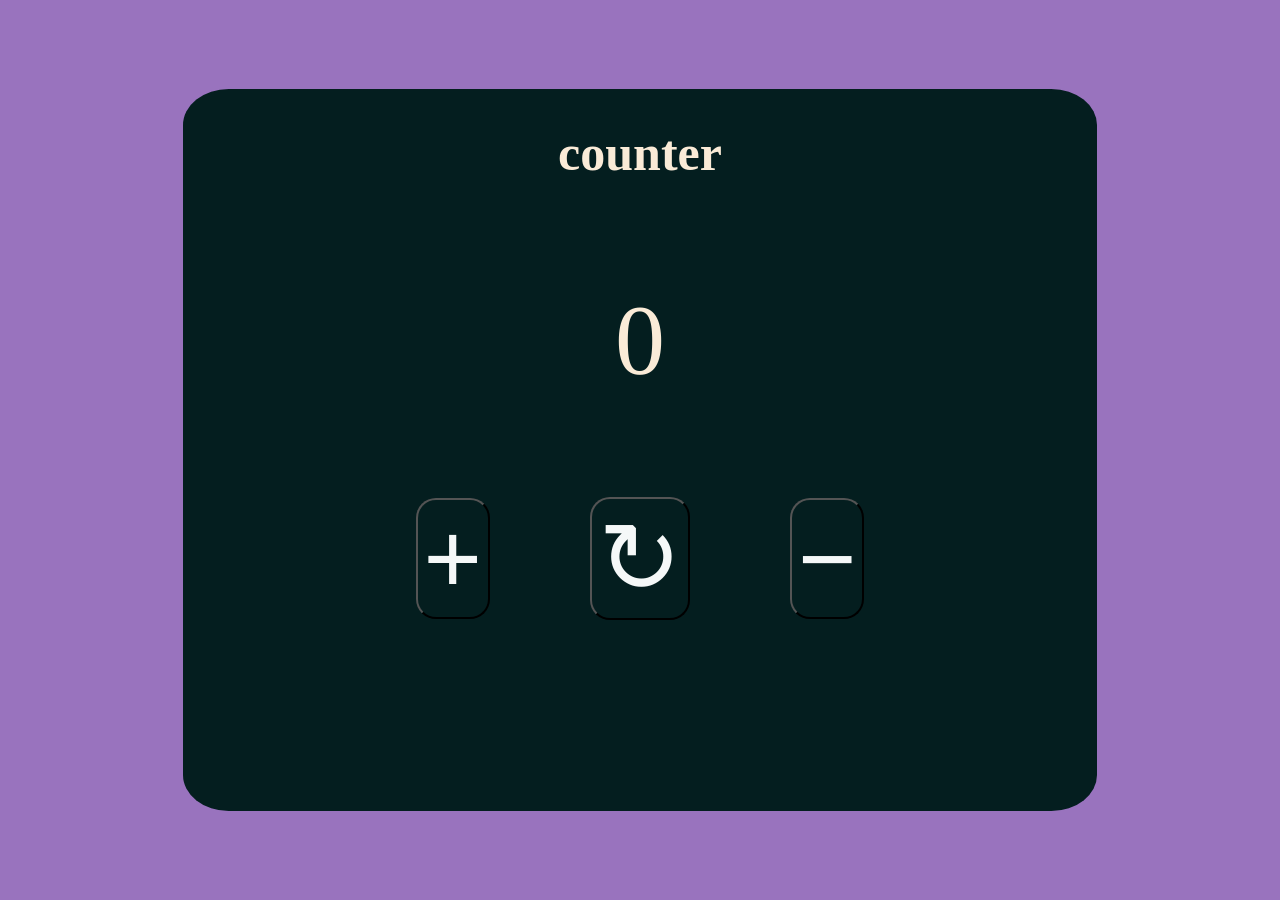
<file: counter/index.html>
<!DOCTYPE html>
<html lang="en">
<head>
    <meta charset="UTF-8">
    <meta name="viewport" content="width=device-width, initial-scale=1.0">
    <title>Document</title>
    <link rel="stylesheet" href="style.css">
</head>
<body>

    <div class="container">
        <h1>counter</h1>
        <p id="result">0</p>
        <div class="con2">

            <div class="inner"><button id="plus">&plus;</button></div>
            <div class="inner"><button id="reset">&#x21bb;</button></div>
            <div class="inner"><button id="minus">&minus;</button></div>
        </div>
    </div>
    <script src="app.js"></script>
</body>
</html>
</file>
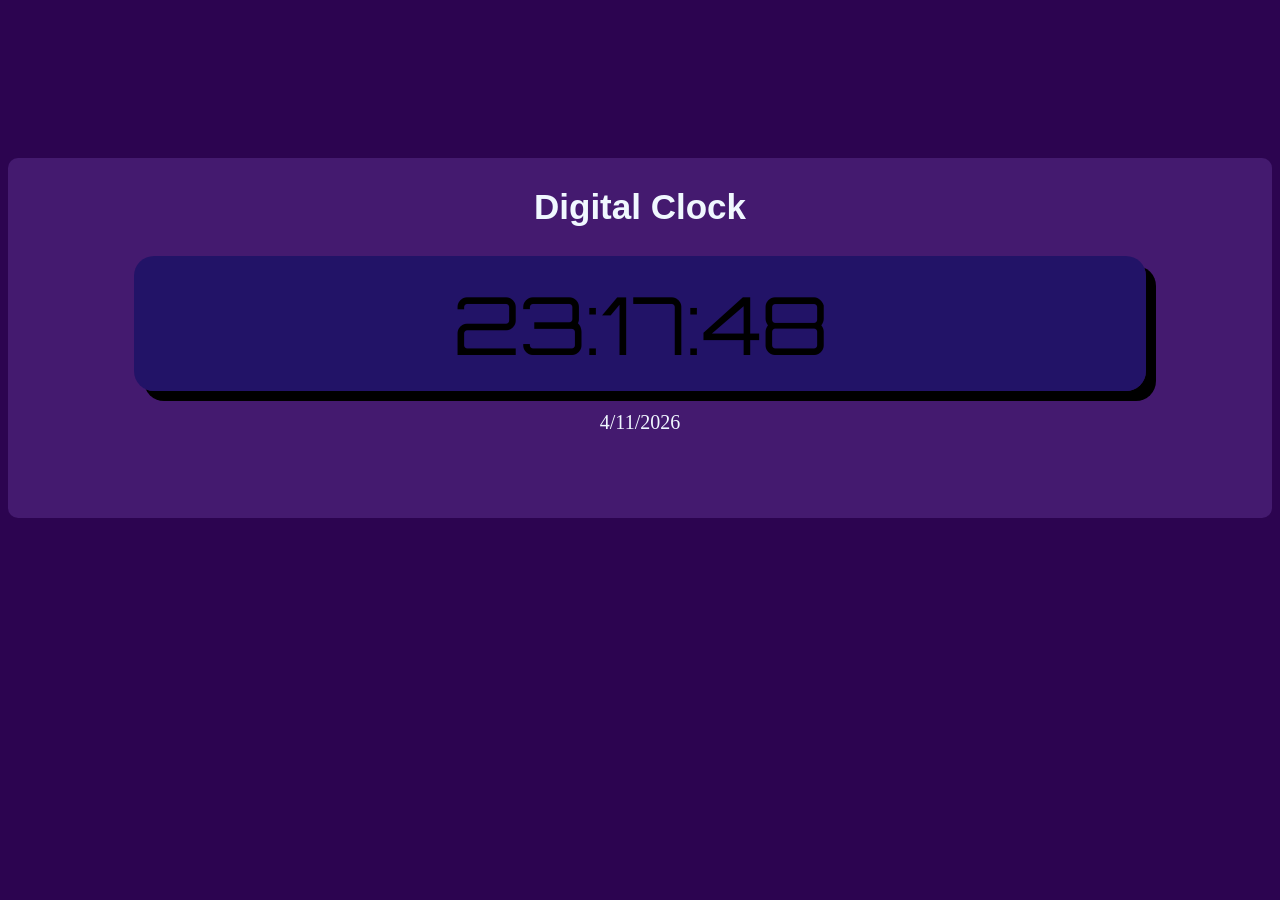
<file: digitalclock/index.html>
<!doctype html>
<html lang="en">
  <head>
    <meta charset="UTF-8" />
    <meta name="viewport" content="width=device-width, initial-scale=1.0" />
    <title>clock</title>
    <link rel="stylesheet" href="style.css" />
  </head>
  <body>
    <div class="clock-container">
      <h2>Digital Clock</h2>
      <div class="clock">
        <div class="items"><p id="hour">12:</p></div>
        <div class="items"><p id="minute">12:</p></div>
        <div class="items"><p id="seconds">58</p></div>
      </div>
    <div class="date"><p id="tarih">27/09/2026</p></div>

    </div>
    <script src="app.js"></script>
  </body>
</html>
</file>
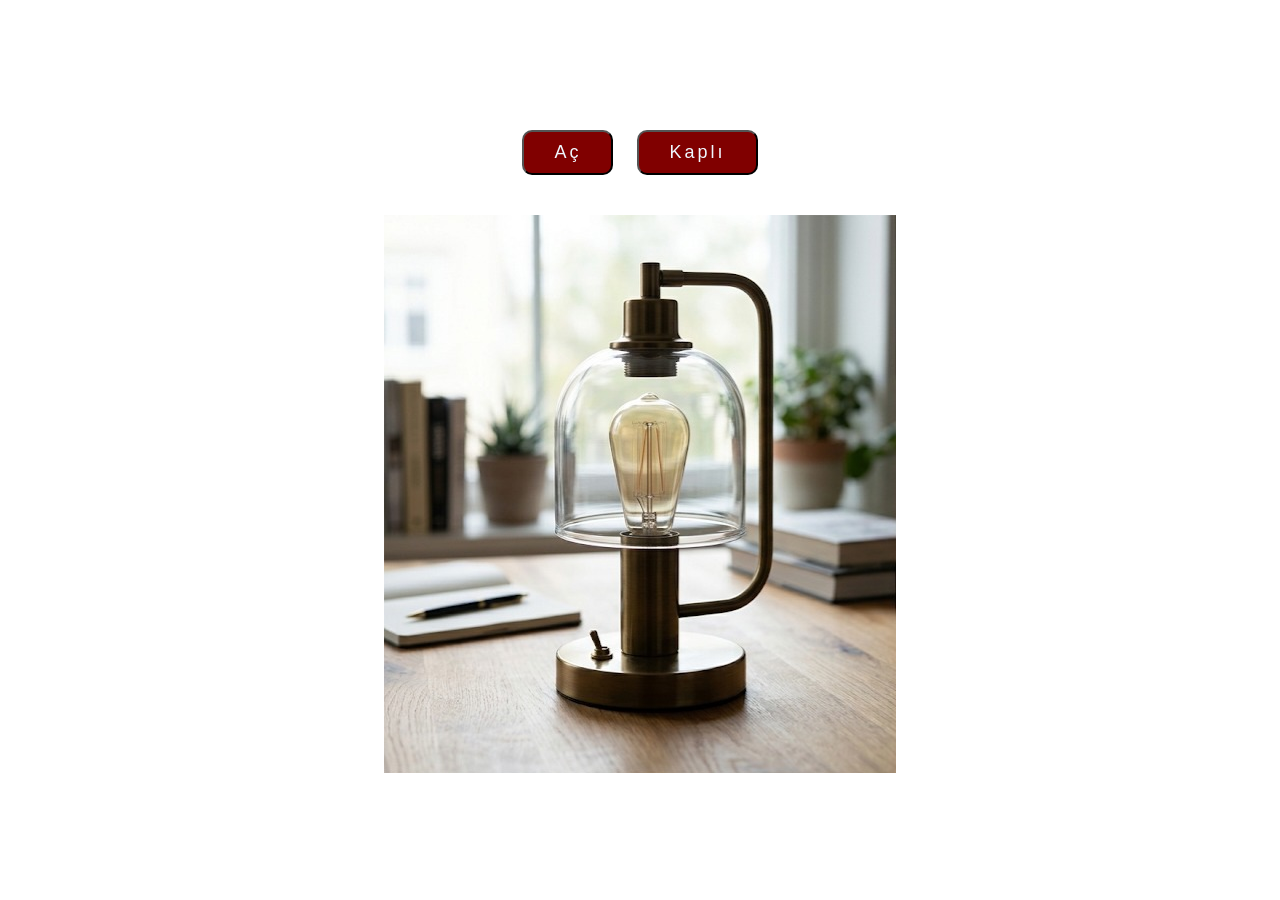
<file: lamp/index.html>
<!doctype html>
<html lang="en">
  <head>
    <meta charset="UTF-8" />
    <meta name="viewport" content="width=device-width, initial-scale=1.0" />
    <title>LAMP</title>
    <link rel="stylesheet" href="style.css">
  </head>
  <body>
    <div class="container">
      <div class="content">
        <div class="buttons">
          <button id="open">Aç</button>
          <button id="close">Kaplı</button>
        </div>
        <div class="images">
            <img id="img" src="lambacık.jpeg" alt="">
        </div>
      </div>
    </div>
    <script src="app.js"></script>
  </body>
</html>
</file>
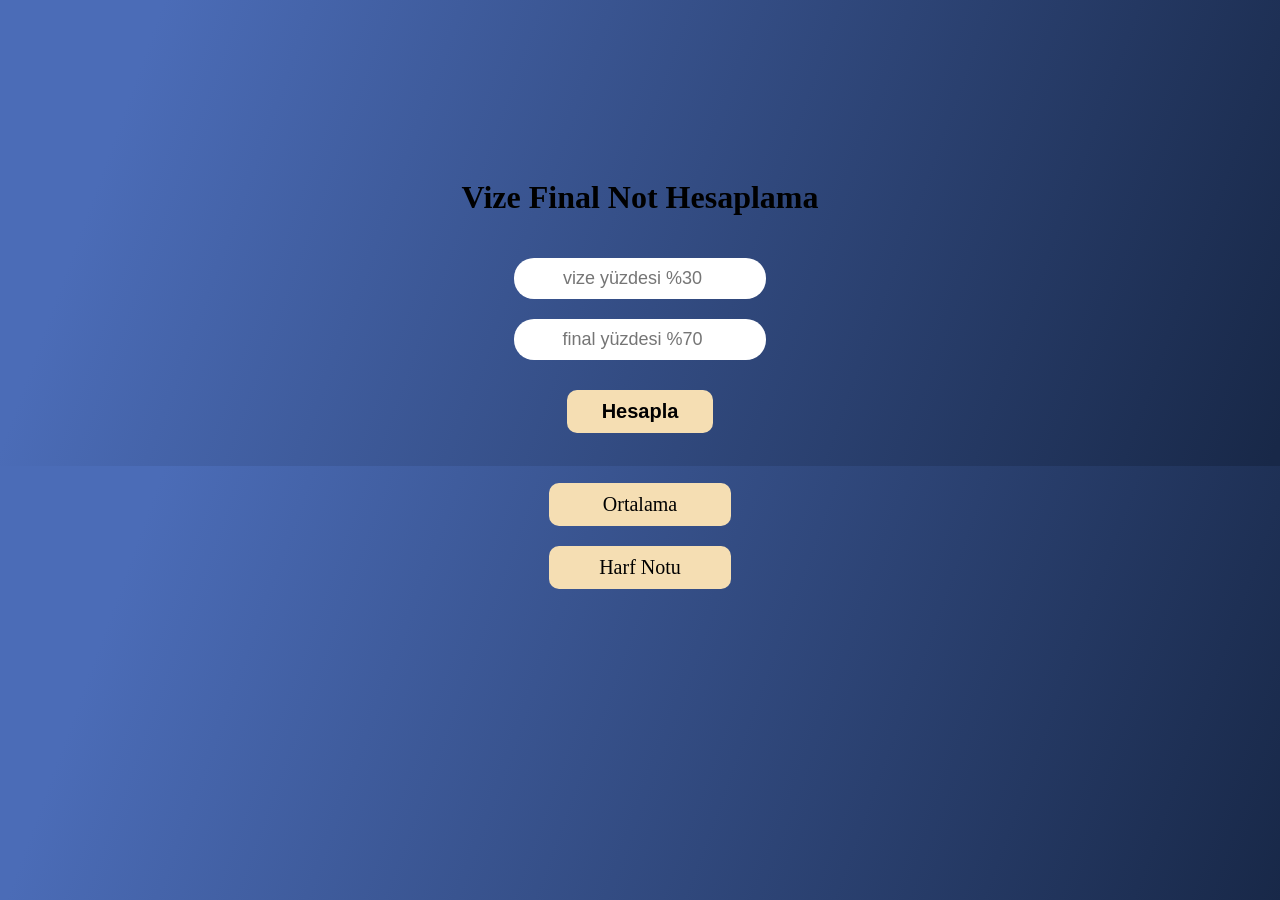
<file: not hesaplama/index.html>
<!DOCTYPE html>
<html lang="en">
<head>
    <meta charset="UTF-8">
    <meta name="viewport" content="width=device-width, initial-scale=1.0">
    <title>Not Hesaplama</title>
    <link rel="stylesheet" href="style.css">
</head>
<body>
    <div class="main">
        <div class="nots">
            <h1>Vize Final Not Hesaplama</h1>
            <div class="vize">
                <input type="number" id="vize" placeholder="vize yüzdesi %30">
            </div>
            <div class="final">
                <input type="number" id="final" placeholder="final yüzdesi %70">

            </div>
            <div class="buttons">
                <button id="hesapla"class="btn">Hesapla</button>
            </div>
            <div class="result">
                <p id="ortalama"> Ortalama</p>
                <p id="harf">Harf Notu</p>
            </div>
        </div>
    </div>
    <script src="app.js"></script>
</body>
</html>
</file>
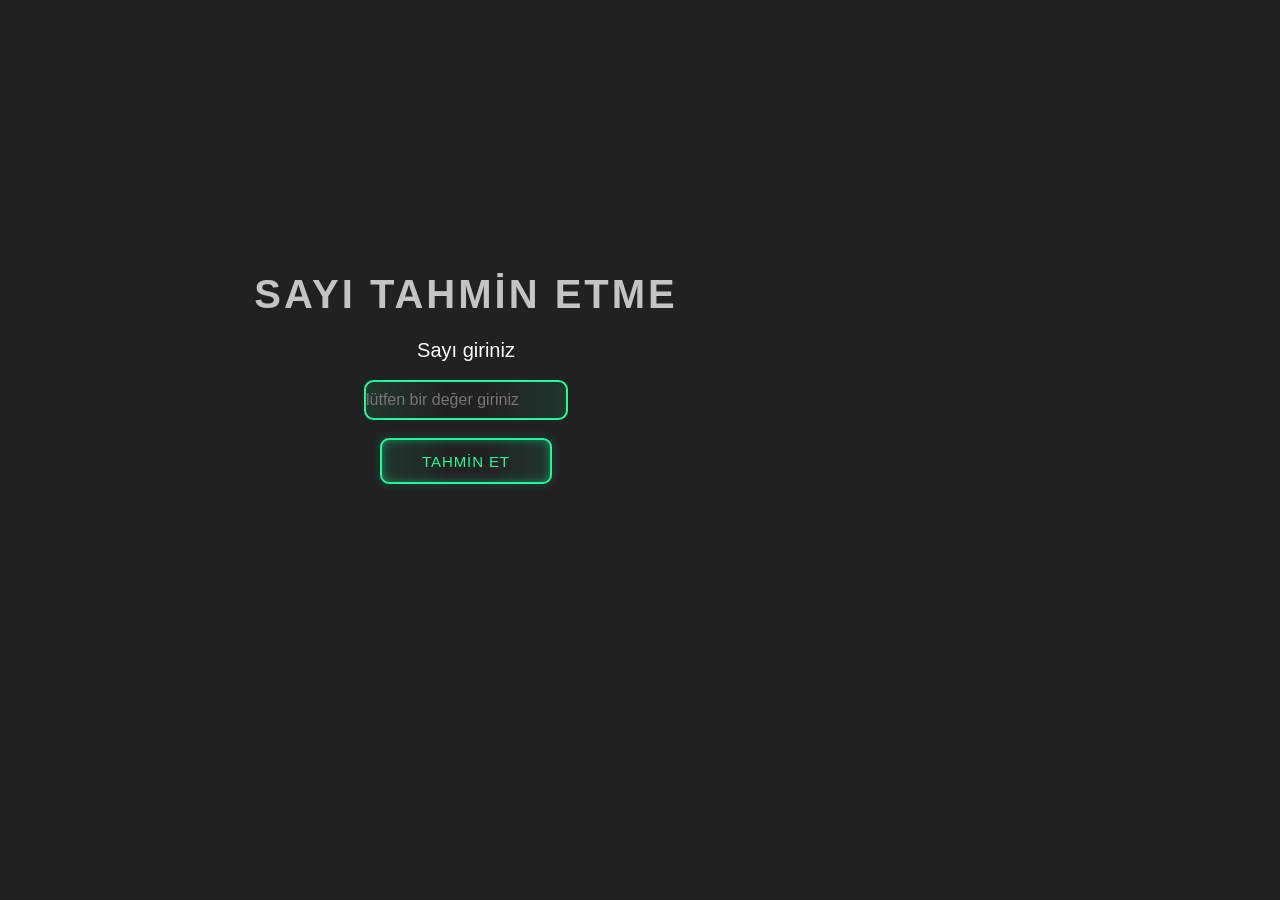
<file: sayı tahmını/index.html>
<!doctype html>
<html lang="en">
  <head>
    <meta charset="UTF-8" />
    <meta name="viewport" content="width=device-width, initial-scale=1.0" />
    <title>NUMBER GUESS</title>
    <link
      href="https://cdn.jsdelivr.net/npm/bootstrap@5.3.8/dist/css/bootstrap.min.css"
      rel="stylesheet"
      integrity="sha384-sRIl4kxILFvY47J16cr9ZwB07vP4J8+LH7qKQnuqkuIAvNWLzeN8tE5YBujZqJLB"
      crossorigin="anonymous"
    />
    <link rel="stylesheet" href="style.css" />

  </head>
  <body>
    <div class="container">
      <div class="content">
        <div class="row">
          <div class="col-md-12 text-center">
            <h2>SAYI TAHMİN ETME</h2>
          </div>
        </div>
        <div class="row">
            <div class="col-md-12 text-center">
                <h5>Sayı giriniz</h5>
                <input type="number"
                placeholder="lütfen bir değer giriniz"
                 id="input" 
                class="input">
            </div>
        </div>
        <div class="row">
          <div class="col-md-12 text-center mt-2">
            <button id="btnGuess">TAHMİN ET</button>
          </div>
        </div>
        <div class="row">
          <div class="col-md-12 text-center">
            <p id="result"></p>
          </div>
        </div>
      </div>
    </div>

    <script src="app.js"></script>
  </body>
</html>
</file>
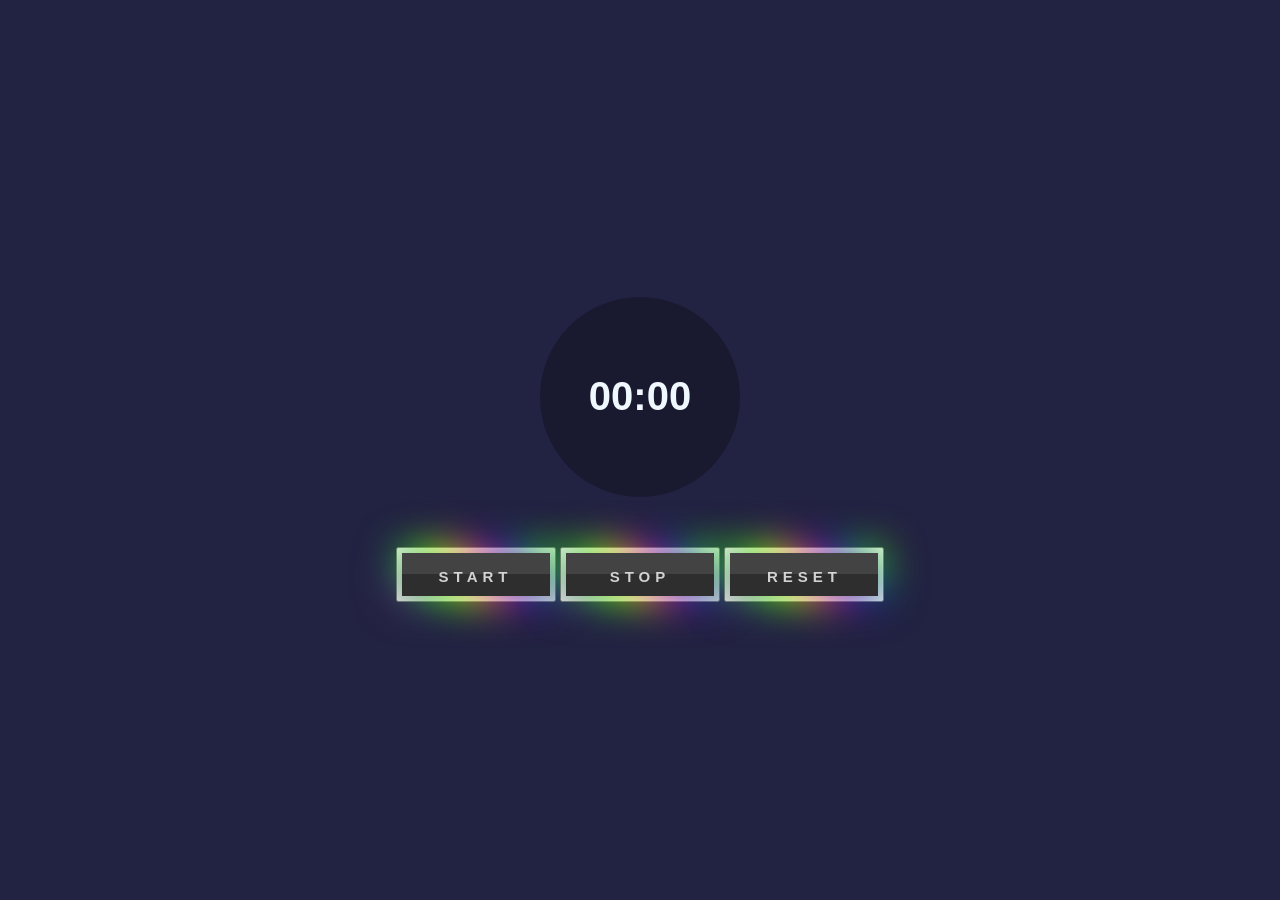
<file: Stopwatch/index.html>
<!doctype html>
<html lang="en">
  <head>
    <meta charset="UTF-8" />
    <meta name="viewport" content="width=device-width, initial-scale=1.0" />
    <title>Stopwatch</title>
    <link rel="stylesheet" href="style.css" />
  </head>
  <body>
    <div class="container">
      <div class="wrapper">
        <p>
          <span class="second">00</span>
          <span class="colon">:</span>
          <span class="tens">00</span>
        </p>
        <button class="btnStart button"><span>start</span></button>
        <button class="btnStop button"><span>stop</span></button>
        <button class="btnReset button"><span>reset</span></button>
      </div>
    </div>
    
    <script src="app.js"></script>
  </body>
</html>
</file>
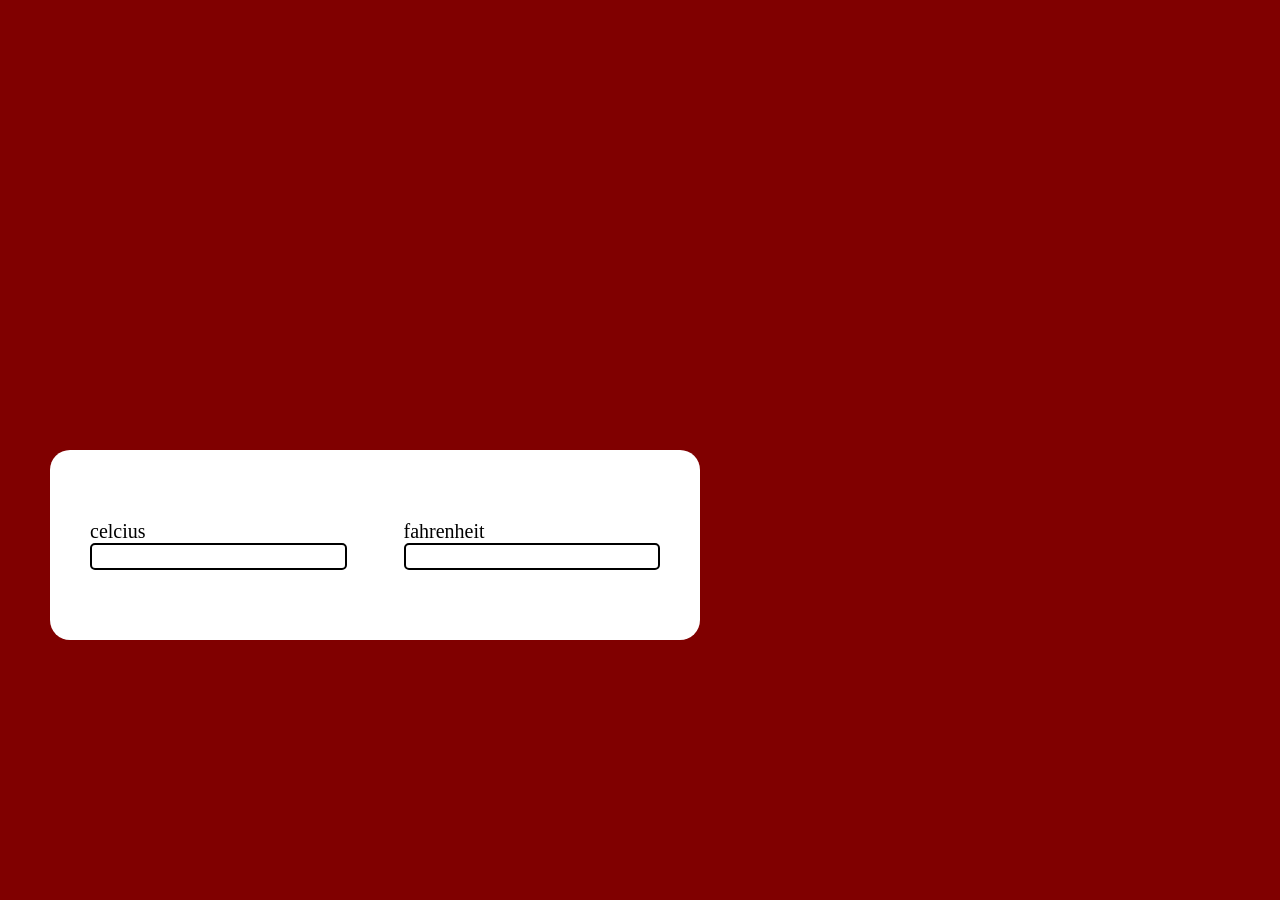
<file: Temperature/index.html>
<!DOCTYPE html>
<html lang="en">
<head>
    <meta charset="UTF-8">
    <meta name="viewport" content="width=device-width, initial-scale=1.0">
    <title>Temperature</title>
    <link rel="stylesheet" href="style.css">
</head>
<body>


<div class="wrapper">
    <div class="container">
        <label for="">celcius</label>
        <input type="number" id="cel">
    </div>
    <div class="container">
        <label for="">fahrenheit</label>
        <input type="number" id="fahr">
    </div>
</div>






   <script src="app.js"></script> 
</body>
</html>
</file>
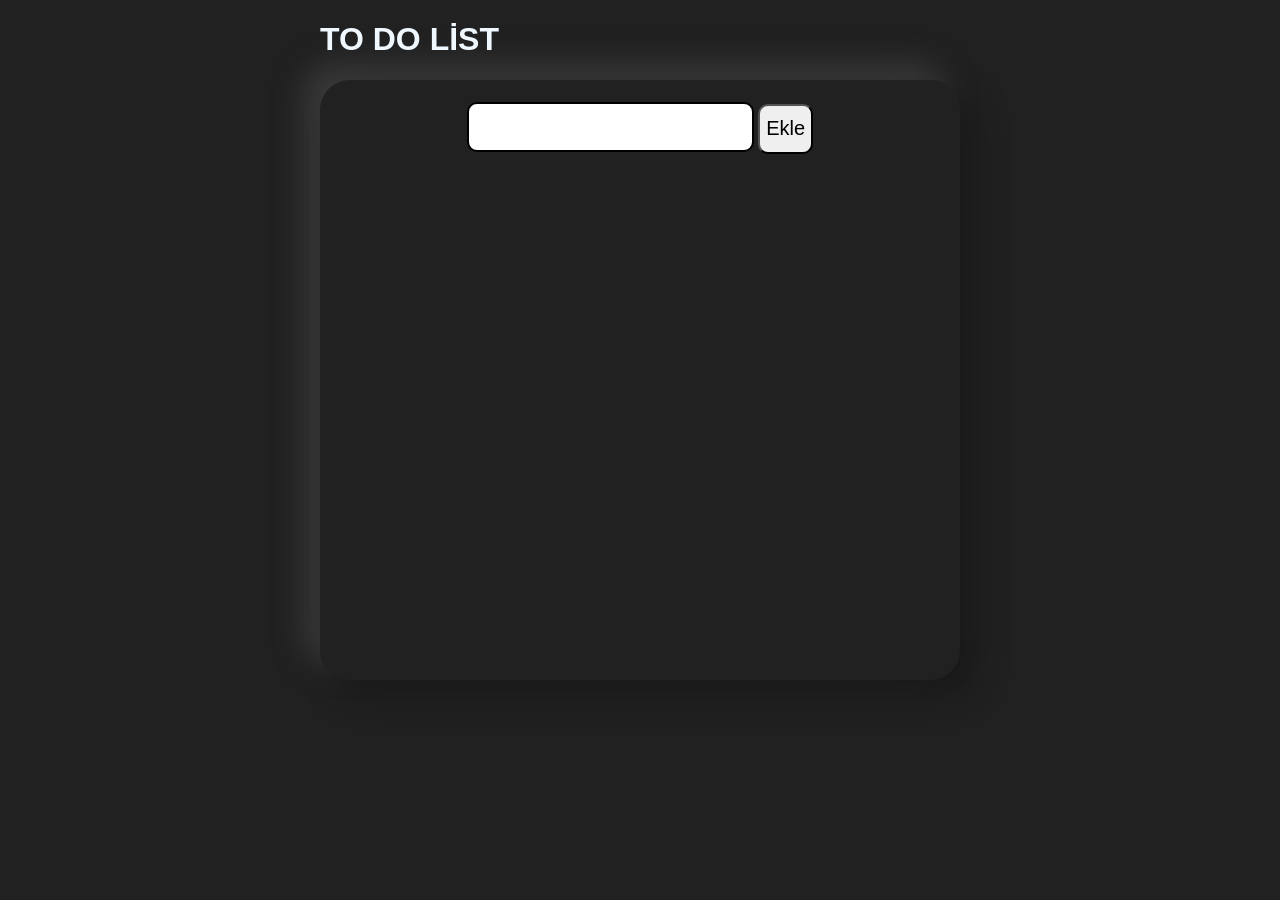
<file: to do list/index.html>
<!doctype html>
<html lang="en">
  <head>
    <meta charset="UTF-8" />
    <meta name="viewport" content="width=device-width, initial-scale=1.0" />
    <title>TO DO LİST</title>
    <link rel="stylesheet" href="style.css" />
  </head>
  <body>
    <div class="content">
      <h1>TO DO LİST</h1>
      <div class="container">
        <input type="text" id="inputList" />
        <button id="addButton">Ekle</button>
        <div id="todoContainer" class="todo">
          <!-- <li>ders</li> -->
          
        </div>
      </div>
    </div>

    <script src="app.js"></script>
  </body>
</html>
</file>
<file: counter/style.css>
body{
    background-color: rgb(153, 115, 190);
    color: antiquewhite;
}
.container{
    height: 80vh;
    width: 40%;
    position: absolute;
    transform: translate(-50%,-50%);
    top:50%;
    left:50%;
    text-align: center;
    border-radius: 5%;
    background-color: rgb(4, 30, 31);
    border: 1px solid transparent;
    padding: 0 200px 0 200px;
    h1{
        font-family: Cambria, Cochin, Georgia, Times, 'Times New Roman', serif;
        text-align: center;
        font-size: 50px;
    }
    #result{
        text-align: center;
        font-size: 100px;

    }
}
.con2{
    display: flex;
    flex-direction: row;
    gap: 100px;
    align-items: center;
    justify-content: center;
    font-size: 50px;
    .inner{
        button{
            color: rgb(245, 248, 248);
            background-color: transparent;
            font-size: 100px;
            border-radius: 20px;

        }
    }
}
</file>
<file: digitalclock/style.css>
@import url("https://fonts.googleapis.com/css2?family=Orbitron:wght@400..900&display=swap");

body {
  background-color: rgba(41, 1, 78, 0.984);
}

.clock-container {
  background-color: rgba(141, 95, 209, 0.241);
  width: 100%;
  height: 40vh;
  display: flex;
  flex-direction: column;
  align-items: center;
  border-radius: 10px;
  position: relative;
  top: 150px;
}
h2 {
  color: aliceblue;
  font-family: "Segoe UI", Tahoma, Geneva, Verdana, sans-serif;
  font-size: 35px;
  font-weight: 600;
}
.clock {
  background-color: rgba(16, 16, 99, 0.638);
  height: 15vh;
  width: 80%;
  border-radius: 20px;
  display: flex;
  flex-direction: row;
  align-items: center;
  justify-content: center;
  box-shadow: 10px 10px;
  .items {
    font-family: "Orbitron", sans-serif;
    font-size: 80px;
  }
}
.date{
    p{
        color:aliceblue;
        font-size: 20px;
    }
}
</file>
<file: lamp/style.css>
.container {
  .content {
    width: 50%;
    position: absolute;
    top: 10%;
    left: 25%;
    display: flex;
    flex-direction: column;
    align-items: center;
    justify-content: center;

    .buttons {
      padding: 30px 10px;
      button{
        padding: 10px 30px;
        margin:10px;
        border-radius: 10px;
        font-size: 18px;
        letter-spacing: 3px;
        background-color: #800000;
        color:aliceblue;
        transition: 0.3 ease-in;
        &:hover{
            background-color: aliceblue;
            color: #800000;
        }
      }

    }
  }
}
</file>
<file: not hesaplama/style.css>
body {
  background-image: linear-gradient(
    110deg,
    rgba(75, 108, 183, 1) 11.3%,
    rgba(24, 40, 72, 1) 99.3%
  );
}
.main {
  height: 450px;
  .nots {
    gap: 20px;
    height: 450px;
    top: 150px;
    position: relative;
    border-radius: 10%;
    display: flex;
    flex-direction: space-around;
    align-items: center;
    flex-direction: column;
    .vize {
      input {
        padding: 10px;
        font-size: 18px;
        outline: none;
        border: none;
        border-radius: 20px;
        text-align: center;
      }
    }
    .final {
      input {
        padding: 10px;
        font-size: 18px;
        outline: none;
        border: none;
        border-radius: 20px;
        text-align: center;
      }
    }
    .buttons {
      margin: 10px;
      button {
        font-size: 20px;
        font-weight: 600;
        padding: 10px 35px;
        border:none;
        cursor:pointer;
        background-color: wheat;
        border-radius: 10px;
        transition: 0.4s;
        &:hover{
            background-color: rgb(16, 16, 86);
            color:aliceblue
        }
      }
    }
  }
}
.result{
    text-align: center;
    p{
        font-size:20px;
        background-color: wheat;
        padding: 10px 50px;
        border-radius: 10px;

    }
}
</file>
<file: sayı tahmını/style.css>
* {
  box-sizing: border-box;
  margin: 0;
  padding: 0;
}
body {
  background-color: #212121;
  color: white;
  font-family: Arial, Helvetica, sans-serif;
}

.container{
    .content{
        width: 60%;
        position: absolute;
        top: 30%;
        /* left: 25%; */
    }
}
h2{
    font-weight: 700;
    font-size: 40px;
    letter-spacing: 3px;
    margin-bottom: 20px;
    color: #DDDD
}



/* From Uiverse.io by adamgiebl */
button {
  --green: #1bfd9c;
  font-size: 15px;
  padding: 0.7em 2.7em;
  letter-spacing: 0.06em;
  position: relative;
  font-family: inherit;
  border-radius: 0.6em;
  overflow: hidden;
  transition: all 0.3s;
  line-height: 1.4em;
  border: 2px solid var(--green);
  background: linear-gradient(
    to right,
    rgba(27, 253, 156, 0.1) 1%,
    transparent 40%,
    transparent 60%,
    rgba(27, 253, 156, 0.1) 100%
  );
  color: var(--green);
  box-shadow:
    inset 0 0 10px rgba(27, 253, 156, 0.4),
    0 0 9px 3px rgba(27, 253, 156, 0.1);
}

button:hover {
  color: #82ffc9;
  box-shadow:
    inset 0 0 10px rgba(27, 253, 156, 0.6),
    0 0 9px 3px rgba(27, 253, 156, 0.2);
}

button:before {
  content: "";
  position: absolute;
  left: -4em;
  width: 4em;
  height: 100%;
  top: 0;
  transition: transform 0.4s ease-in-out;
  background: linear-gradient(
    to right,
    transparent 1%,
    rgba(27, 253, 156, 0.1) 40%,
    rgba(27, 253, 156, 0.1) 60%,
    transparent 100%
  );
}

button:hover:before {
  transform: translateX(15em);
}





/* input */
.input {
    height: 40px;
    margin-top: 10px;
    margin-bottom: 10px;
    gap:10px;
  border: 2px solid #1bfd9c;
  border-radius: 0.6em;

  background: linear-gradient(
    to right,
    rgba(27, 253, 156, 0.1) 1%,
    transparent 40%,
    transparent 60%,
    rgba(27, 253, 156, 0.1) 100%
  );
}
.input:hover {
  color: #82ffc9;
  box-shadow:
    inset 0 0 10px rgba(27, 253, 156, 0.6),
    0 0 9px 3px rgba(27, 253, 156, 0.2);
}
#result{
    margin-top: 10px;
 font-size: 25px;
 font-weight: 600;
}
</file>
<file: Stopwatch/style.css>
* {
  margin: 0;
  padding: 0;
  box-sizing: border-box;
  font-family: Arial, Helvetica, sans-serif;
}

.container {
  background-color: #222242;
  height: 100vh;
  width: 100%;
  position: absolute;
  display: flex;
  justify-content: center;
  align-items: center;
}

.wrapper {
  position: relative;
  text-align: center;
}

/* p etiketini dışarı çıkardık ve ortalama kodlarını ekledik */
.wrapper p {
  /* Yuvarlağı yatayda ortalar, alttaki butonlarla arasına 50px boşluk bırakır */
  margin: 0 auto 50px auto; 
  color: aliceblue;
  font-size: 40px;
  font-weight: 700;
  background-color: #0004;
  height: 200px;
  width: 200px;
  border-radius: 50%;
  
  /* İçindeki 00:00 yazısını tam ortaya sabitleyen kısım */
  display: flex;
  justify-content: center;
  align-items: center;
}

/* From Uiverse.io by learnMyHobby */ 
button {
  position: relative;
  text-decoration: none;
  font-size: 15px;
  text-transform: uppercase;
  letter-spacing: 5px;
  line-height: 48px;
  width: 160px;
  cursor: pointer;
  font-weight: bold;
  height: 55px;
  -webkit-box-reflect: bottom 1px linear-gradient(transparent, #0004);
}

button span {
  position: absolute;
  display: flex;
  justify-content: center;
  top: 4px;
  right: 4px;
  bottom: 4px;
  left: 4px;
  text-align: center;
  background: #2e2e2e;
  color: rgba(255, 255, 255, 0.781);
  transition: 0.5s;
  z-index: 1;
}

button:hover span {
  color: rgba(255, 255, 255, 1);
}

button::before {
  content: "";
  position: absolute;
  width: 100%;
  height: 100%;
  top: 0;
  left: 0;
  background-size: 400%;
  opacity: 0;
  transition: 0.5s;
  background: linear-gradient(
    45deg,
    #91155d,
    #525296,
    #0f0,
    #ff0,
    #fb0094,
    #00f,
    #0f0,
    #ff0
  );
  animation: animate123 20% linear infinte;
}

button::after {
  content: "";
  position: absolute;
  width: 100%;
  height: 100%;
  top: 0;
  left: 0;
  background-size: 400%;
  filter: blur(20px);
  transition: 0.5s;
  background: linear-gradient(
    45deg,
    #91155d,
    #525296,
    #0f0,
    #ff0,
    #fb0094,
    #00f,
    #0f0,
    #ff0
  );
  animation: animate123 20% linear infinte;
}

button:hover::before,
button:hover::after {
  opacity: 1;
}

@keyframes animate123 {
  0% {
    background-position: 0 0;
  }

  50% {
    background-position: 300% 0;
  }

  100% {
    background-position: 0 0;
  }
}

button span::before {
  content: "";
  position: absolute;
  top: 0;
  left: 0;
  width: 100%;
  height: 50%;
  background: rgba(255, 255, 255, 0.1);
}
</file>
<file: Temperature/style.css>
*{
    margin: 0;
    padding: 0;
    box-sizing: border-box;
    font-size: 20px;

}
body{
    background-color: #800000;

}
.wrapper{
    width: 650px;
    gap:20px;
    background-color: white;
    padding: 70px 40px;
    position: absolute;

    border-radius: 20px;
    top:50%;
    left: 50px;
    display: flex;
    align-items: center;
    justify-content: space-between;
}
.container{
    width: 45%;
    input{
        width: 100%;
        border-radius: 5px;
        border:2px solid black;
        outline: none;
        &:hover{
            border-color: blue;
        }
    }
}
</file>
<file: to do list/style.css>
* {
  box-sizing: border-box;
  /* padding: 0; */
  font-family: "Gill Sans", "Gill Sans MT", Calibri, "Trebuchet MS", sans-serif;
}
body {
  width: 50%;
  margin: 0 auto;
  background-color: #212121;
  color: aliceblue;
  justify-content: center;
  align-items: center;
}

#inputList {
  height: 50px;
  border: 2px solid black;
  font-size: 25px;
  outline: none;
  vertical-align: middle;
  border-radius: 10px;
}

#addButton {
  text-align: center;
  cursor: pointer;
  position: relative;
  top: 4px;
  height: 50px;
  width: auto;
  font-size: 20px;
  border-radius: 10px;
  transition: 0.4s;
  &:hover {
    background-color: aquamarine;
  }
}

.todo {
  margin-top: 30px;
  text-align: center;
  font-size: 25px;
  font-family: "Times New Roman", Times, serif;
  text-transform: uppercase;
  li {
    list-style: none;
  }
}
/* From Uiverse.io by Yaseen549 */
.container {
  padding: 20px;
  gap: 10px;
  text-align: center;
  width: auto;
  height: 600px;
  border-radius: 30px;
  background: #212121;
  box-shadow:
    15px 15px 30px rgb(25, 25, 25),
    -15px -15px 30px rgb(60, 60, 60);

  h1 {
    text-align: center;
  }
}
</file>
